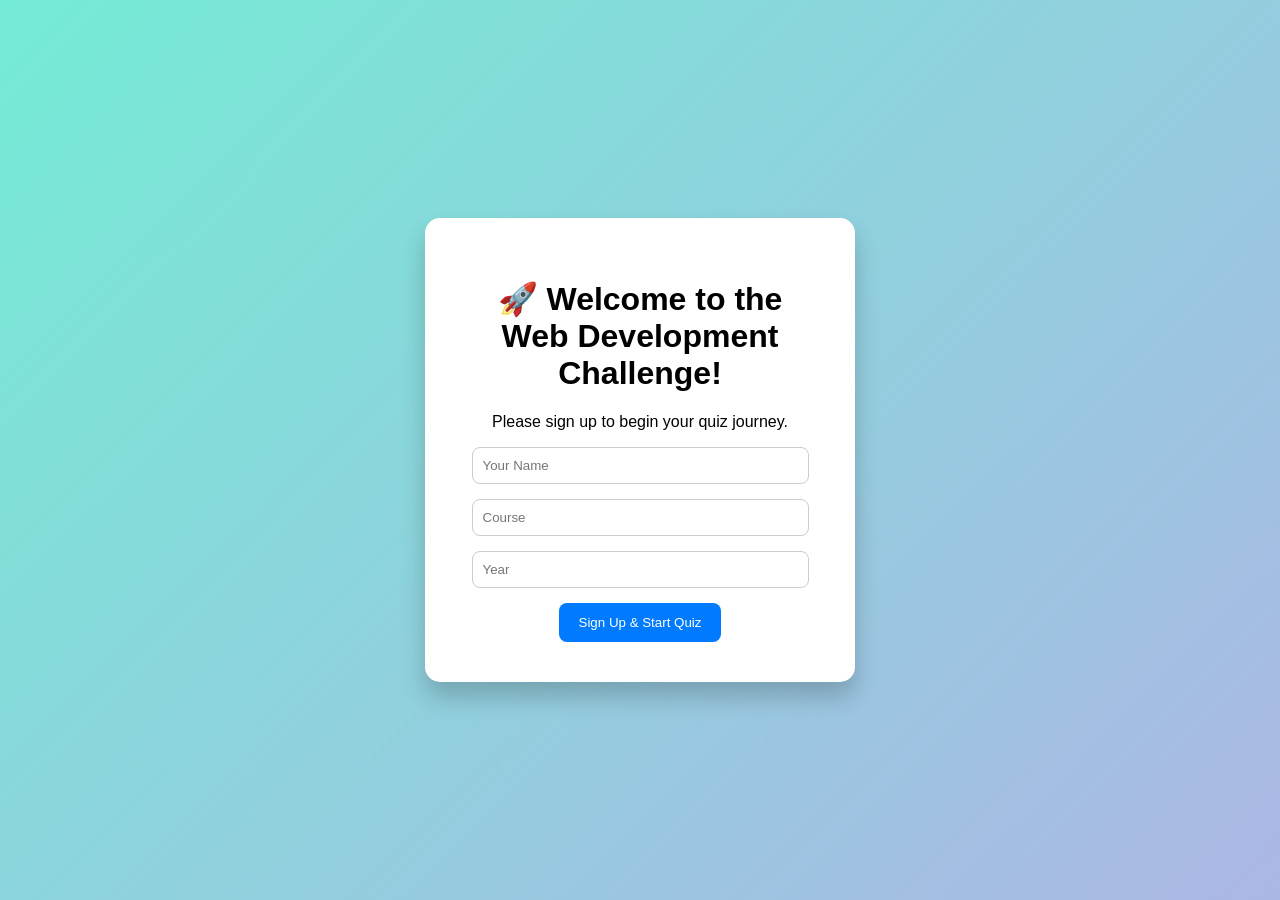
<file: index.html>
<!DOCTYPE html>
<html lang="en">
<head>
  <meta charset="UTF-8" />
  <meta name="viewport" content="width=device-width, initial-scale=1.0"/>
  <title>Sign Up - Web Dev Quiz</title>
  <link rel="stylesheet" href="style.css">
</head>
<body class="signup-body">
  <div class="signup-container">
    <h1>🚀 Welcome to the Web Development Challenge!</h1>
    <p>Please sign up to begin your quiz journey.</p>
    <form id="signupForm" onsubmit="return goToQuiz(event)">
      <input type="text" id="name" placeholder="Your Name" required />
      <input type="text" id="course" placeholder="Course" required />
      <input type="text" id="year" placeholder="Year" required />
      <button type="submit">Sign Up & Start Quiz</button>
    </form>
  </div>
  <script src="script.js"></script>
</body>
</html>
</file>
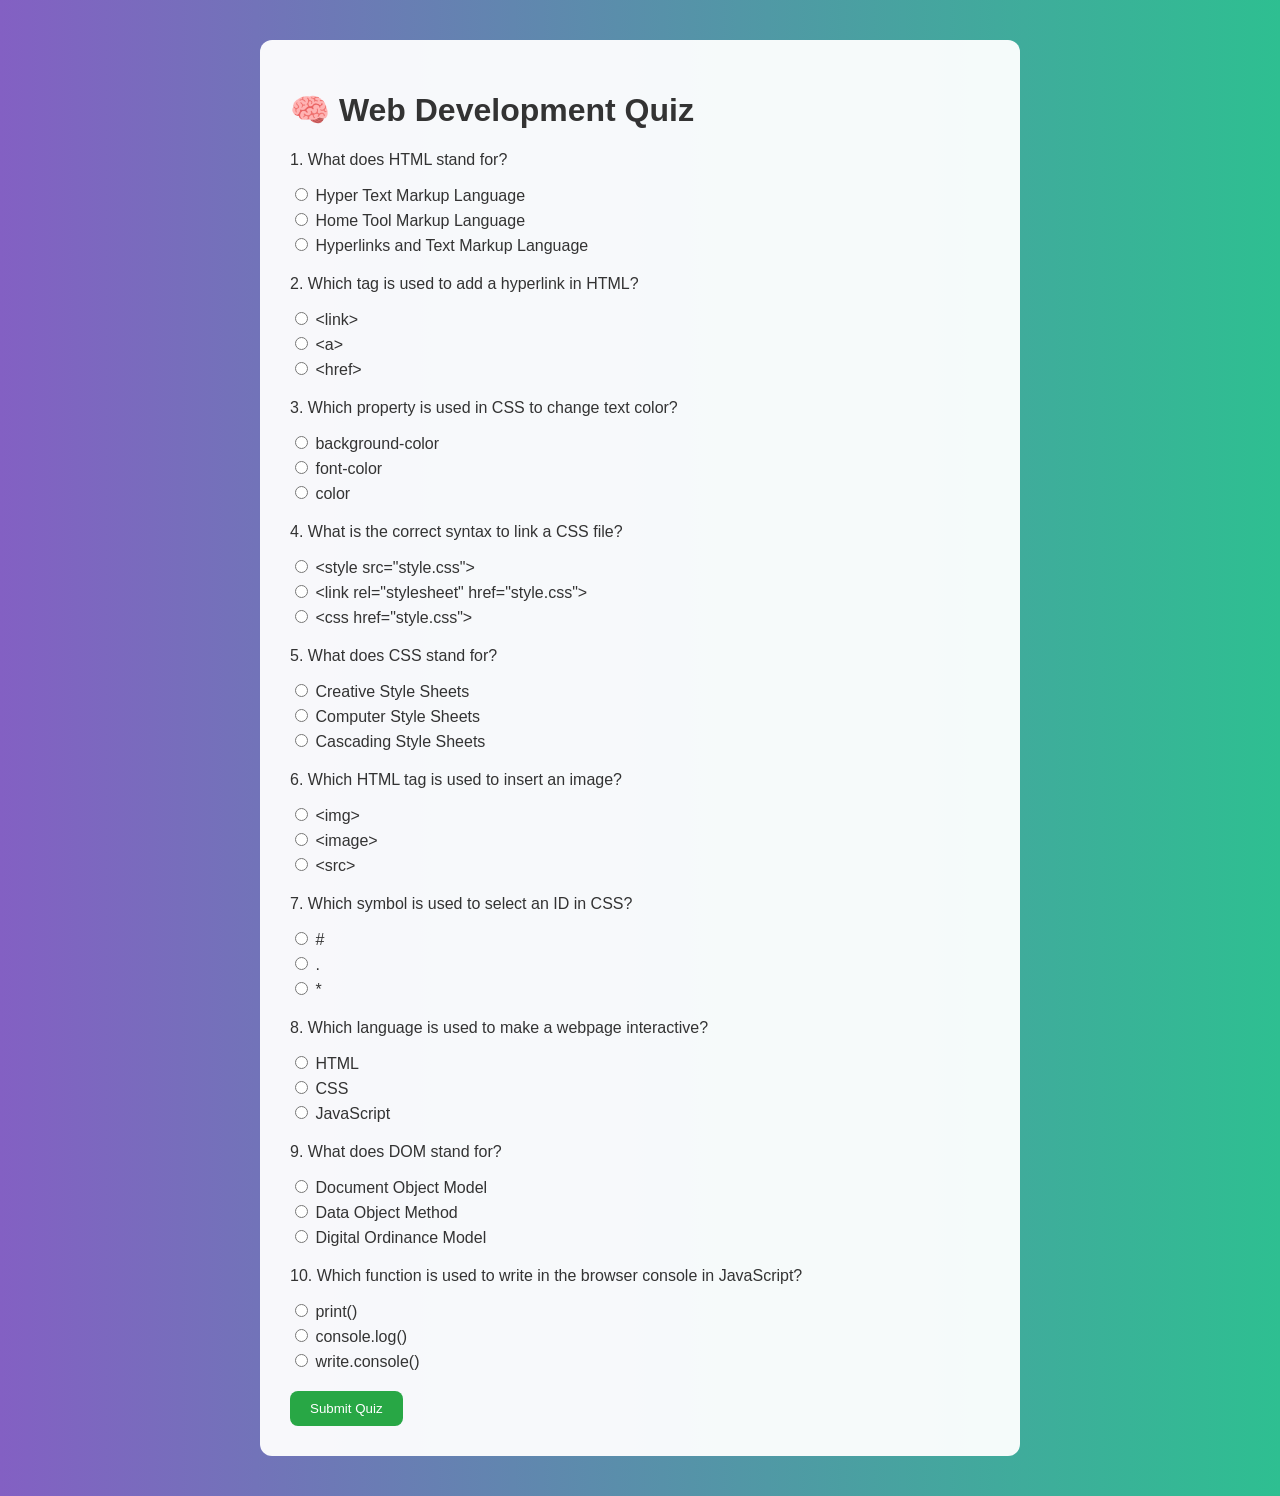
<file: quiz.html>
<!DOCTYPE html>
<html lang="en">
<head>
  <meta charset="UTF-8" />
  <meta name="viewport" content="width=device-width, initial-scale=1.0"/>
  <title>Web Dev Quiz</title>
  <link rel="stylesheet" href="style.css">
</head>
<body class="quiz-body">
  <div class="quiz-container">
    <h1>🧠 Web Development Quiz</h1>
    <form id="quizForm" onsubmit="return submitQuiz(event)">
      
      <div class="question">
        <p>1. What does HTML stand for?</p>
        <label><input type="radio" name="q1" value="a"> Hyper Text Markup Language</label>
        <label><input type="radio" name="q1" value="b"> Home Tool Markup Language</label>
        <label><input type="radio" name="q1" value="c"> Hyperlinks and Text Markup Language</label>
      </div>

      <div class="question">
        <p>2. Which tag is used to add a hyperlink in HTML?</p>
        <label><input type="radio" name="q2" value="a"> &lt;link&gt;</label>
        <label><input type="radio" name="q2" value="b"> &lt;a&gt;</label>
        <label><input type="radio" name="q2" value="c"> &lt;href&gt;</label>
      </div>

      <div class="question">
        <p>3. Which property is used in CSS to change text color?</p>
        <label><input type="radio" name="q3" value="a"> background-color</label>
        <label><input type="radio" name="q3" value="b"> font-color</label>
        <label><input type="radio" name="q3" value="c"> color</label>
      </div>

      <div class="question">
        <p>4. What is the correct syntax to link a CSS file?</p>
        <label><input type="radio" name="q4" value="a"> &lt;style src="style.css"&gt;</label>
        <label><input type="radio" name="q4" value="b"> &lt;link rel="stylesheet" href="style.css"&gt;</label>
        <label><input type="radio" name="q4" value="c"> &lt;css href="style.css"&gt;</label>
      </div>

      <div class="question">
        <p>5. What does CSS stand for?</p>
        <label><input type="radio" name="q5" value="a"> Creative Style Sheets</label>
        <label><input type="radio" name="q5" value="b"> Computer Style Sheets</label>
        <label><input type="radio" name="q5" value="c"> Cascading Style Sheets</label>
      </div>

      <div class="question">
        <p>6. Which HTML tag is used to insert an image?</p>
        <label><input type="radio" name="q6" value="a"> &lt;img&gt;</label>
        <label><input type="radio" name="q6" value="b"> &lt;image&gt;</label>
        <label><input type="radio" name="q6" value="c"> &lt;src&gt;</label>
      </div>

      <div class="question">
        <p>7. Which symbol is used to select an ID in CSS?</p>
        <label><input type="radio" name="q7" value="a"> #</label>
        <label><input type="radio" name="q7" value="b"> .</label>
        <label><input type="radio" name="q7" value="c"> *</label>
      </div>

      <div class="question">
        <p>8. Which language is used to make a webpage interactive?</p>
        <label><input type="radio" name="q8" value="a"> HTML</label>
        <label><input type="radio" name="q8" value="b"> CSS</label>
        <label><input type="radio" name="q8" value="c"> JavaScript</label>
      </div>

      <div class="question">
        <p>9. What does DOM stand for?</p>
        <label><input type="radio" name="q9" value="a"> Document Object Model</label>
        <label><input type="radio" name="q9" value="b"> Data Object Method</label>
        <label><input type="radio" name="q9" value="c"> Digital Ordinance Model</label>
      </div>

      <div class="question">
        <p>10. Which function is used to write in the browser console in JavaScript?</p>
        <label><input type="radio" name="q10" value="a"> print()</label>
        <label><input type="radio" name="q10" value="b"> console.log()</label>
        <label><input type="radio" name="q10" value="c"> write.console()</label>
      </div>

      <button type="submit">Submit Quiz</button>
    </form>
  </div>
  <script src="script.js"></script>
</body>
</html>
</file>
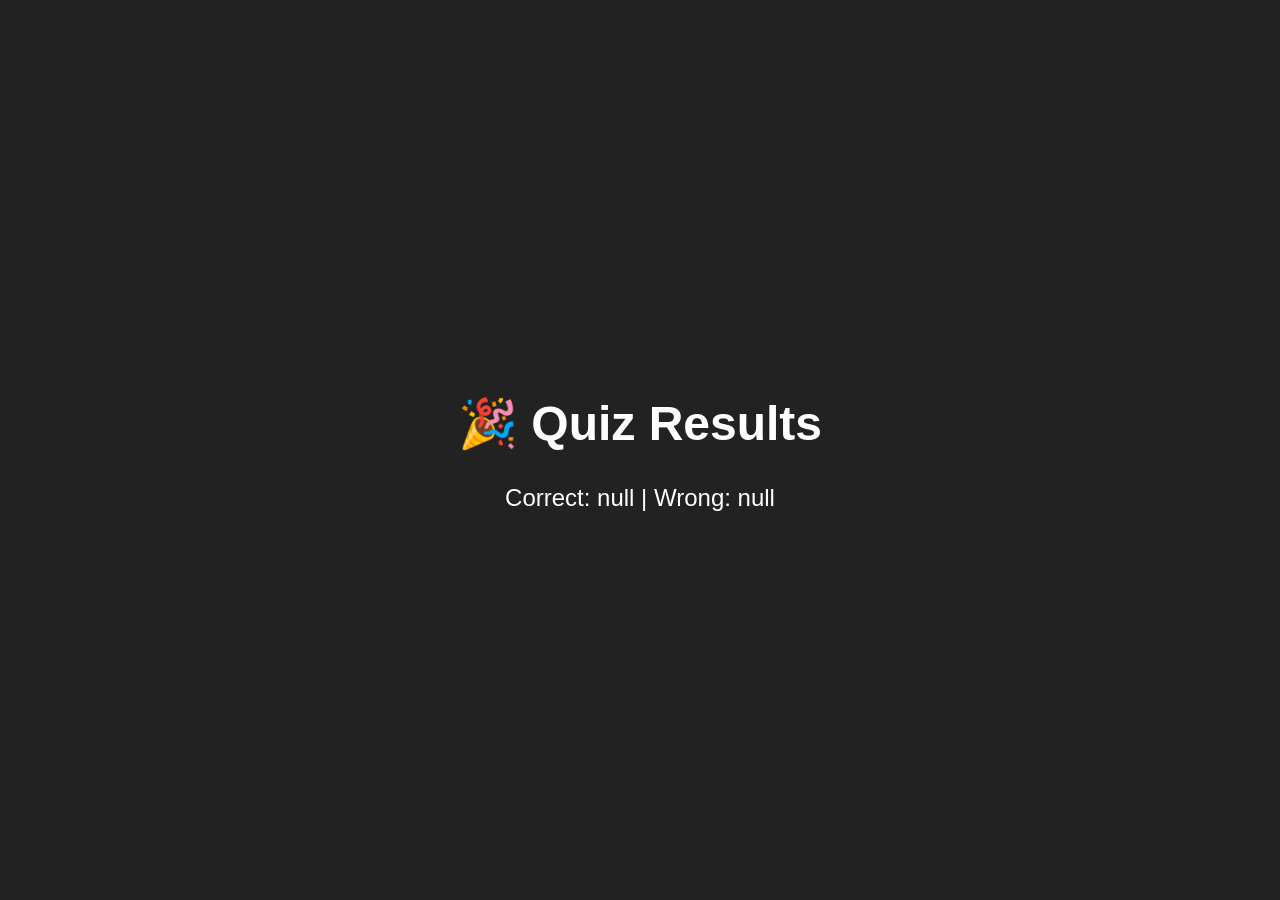
<file: result.html>
<!DOCTYPE html>
<html lang="en">
<head>
  <meta charset="UTF-8" />
  <meta name="viewport" content="width=device-width, initial-scale=1.0"/>
  <title>Quiz Results</title>
  <link rel="stylesheet" href="style.css">
</head>
<body class="result-body">
  <div class="result-container">
    <h1>🎉 Quiz Results</h1>
    <p id="result"></p>
  </div>
  <script>
    const correct = localStorage.getItem("correct");
    const wrong = localStorage.getItem("wrong");
    document.getElementById("result").innerText = `Correct: ${correct} | Wrong: ${wrong}`;
  </script>
</body>
</html>
</file>
<file: style.css>
body {
    margin: 0;
    font-family: 'Segoe UI', sans-serif;
  }
  
  .signup-body {
    background: linear-gradient(135deg, #74ebd5, #ACB6E5);
    display: flex;
    align-items: center;
    justify-content: center;
    height: 100vh;
  }
  
  .signup-container {
    background: white;
    padding: 40px;
    border-radius: 15px;
    box-shadow: 0 15px 25px rgba(0, 0, 0, 0.2);
    text-align: center;
    width: 350px;
  }
  
  .signup-container input {
    display: block;
    width: 90%;
    margin: 15px auto;
    padding: 10px;
    border-radius: 8px;
    border: 1px solid #ccc;
  }
  
  .signup-container button {
    padding: 12px 20px;
    background: #007BFF;
    color: white;
    border: none;
    border-radius: 8px;
    cursor: pointer;
    transition: 0.3s;
  }
  
  .signup-container button:hover {
    background: #0056b3;
  }
  
  .quiz-body {
    background: linear-gradient(to right, #8360c3, #2ebf91);
    padding: 40px;
    color: white;
  }
  
  .quiz-container {
    background: rgba(255, 255, 255, 0.95);
    border-radius: 12px;
    padding: 30px;
    max-width: 700px;
    margin: auto;
    color: #333;
  }
  
  .question {
    margin-bottom: 20px;
  }
  
  .question label {
    display: block;
    margin: 5px 0;
  }
  
  .quiz-container button {
    padding: 10px 20px;
    background: #28a745;
    color: white;
    border: none;
    border-radius: 8px;
  }
  
  .result-body {
    background: #222;
    color: white;
    height: 100vh;
    display: flex;
    align-items: center;
    justify-content: center;
  }
  
  .result-container {
    text-align: center;
    font-size: 1.5rem;
  }
</file>
